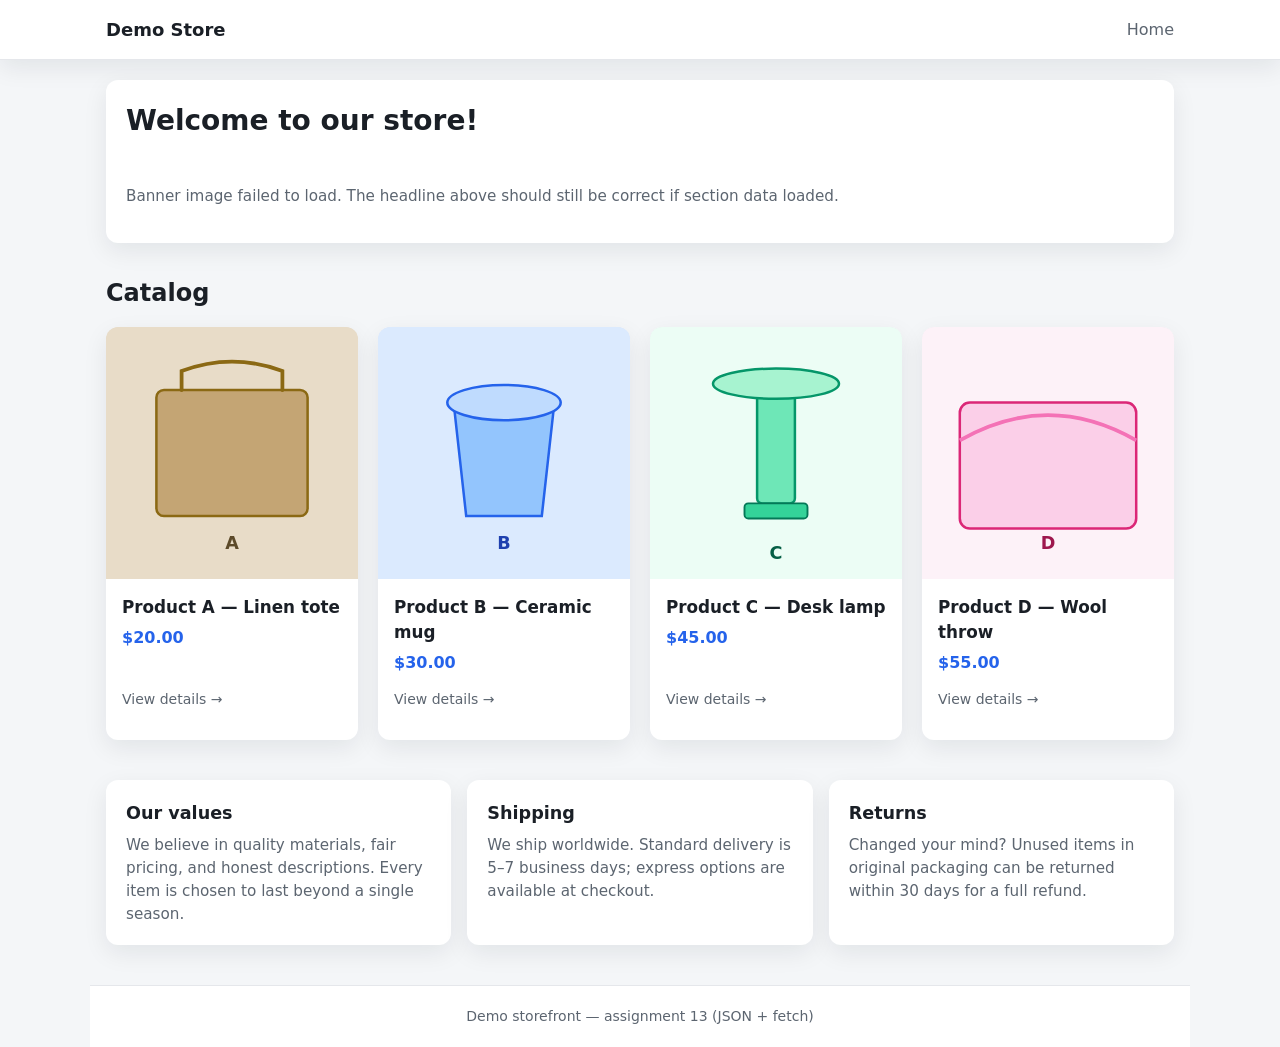
<file: assigment-13/index.html>
<!DOCTYPE html>
<html lang="en">

<head>
    <meta charset="UTF-8">
    <meta name="viewport" content="width=device-width, initial-scale=1.0">
    <title>Store — Home</title>
    <link rel="stylesheet" href="styles/style.css">
    <script src="scripts/common.js"></script>
</head>

<body>
    <a class="skip-link" href="#main-content">Skip to main content</a>
    <div id="global-alerts" class="global-alerts" role="status" aria-live="polite"></div>

    <header class="site-header" id="site-header"></header>

    <main id="main-content">
        <section class="hero" id="hero-root" aria-label="Featured"></section>

        <section class="products-section" aria-labelledby="products-heading">
            <div class="section-head">
                <h1 id="products-heading" class="section-title">Catalog</h1>
            </div>
            <div id="products-grid" class="products-grid"></div>
        </section>

        <section class="info-region" id="info-sections-root" aria-label="Store information"></section>
    </main>

    <footer class="site-footer" id="site-footer"></footer>

    <script src="scripts/home.js"></script>
</body>

</html>
</file>
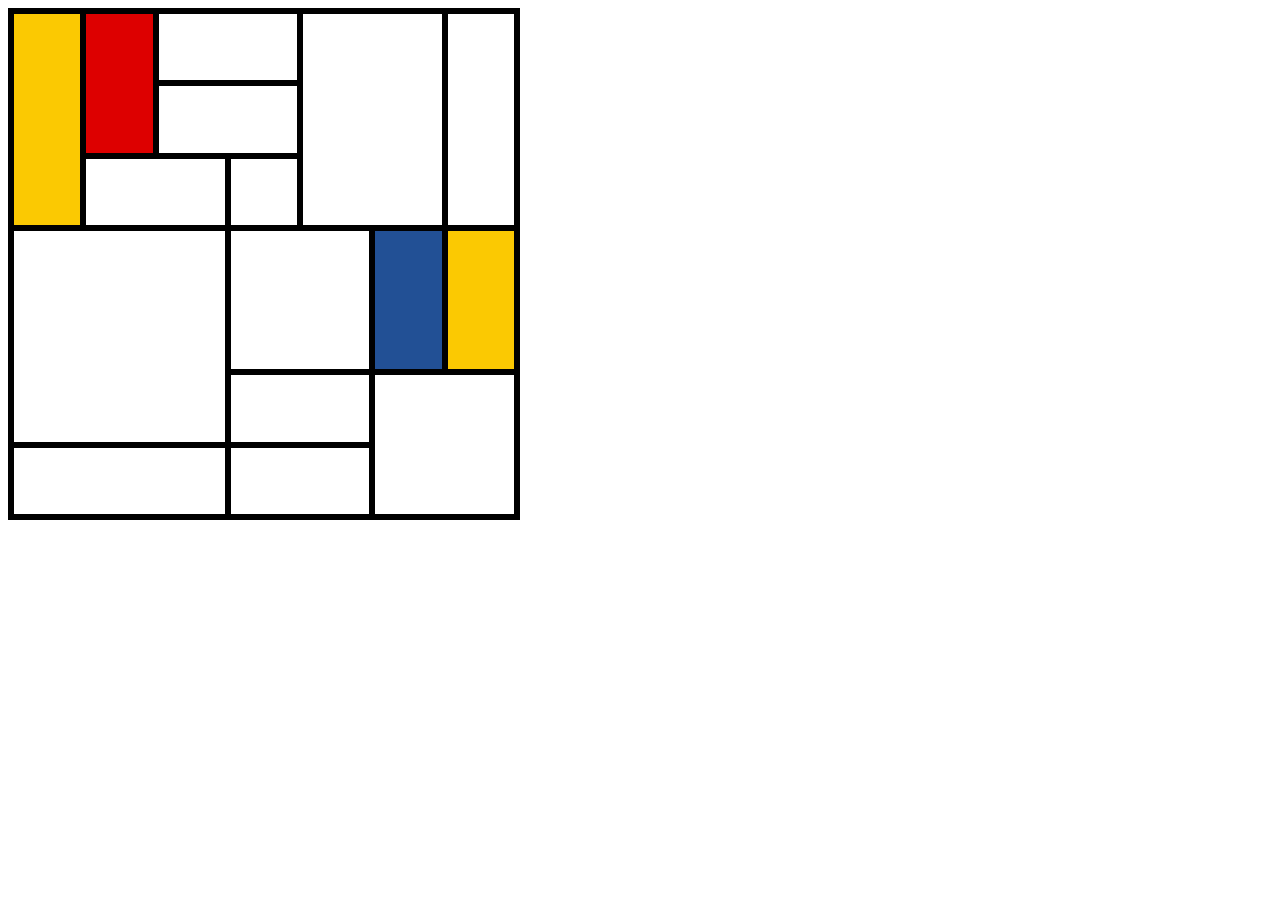
<file: grid/index.html>
<!DOCTYPE html>
<html>

<head>
    <meta charset="UTF-8">
    <title>Grid</title>
    <link rel="stylesheet" href="styles/styles.css">
</head>

<body>
    <div class="container">
        <div class="item item-1"></div>
        <div class="item item-2"></div>
        <div class="item item-3"></div>
        <div class="item item-4"></div>
        <div class="item item-5"></div>
        <div class="item item-6"></div>
        <div class="item item-7"></div>
        <div class="item item-8"></div>
        <div class="item item-9"></div>
        <div class="item item-10"></div>
        <div class="item item-11"></div>
        <div class="item item-12"></div>
        <div class="item item-13"></div>
        <div class="item item-14"></div>
        <div class="item item-15"></div>
        <div class="item item-16"></div>
    </div>
</body>

</html>
</file>
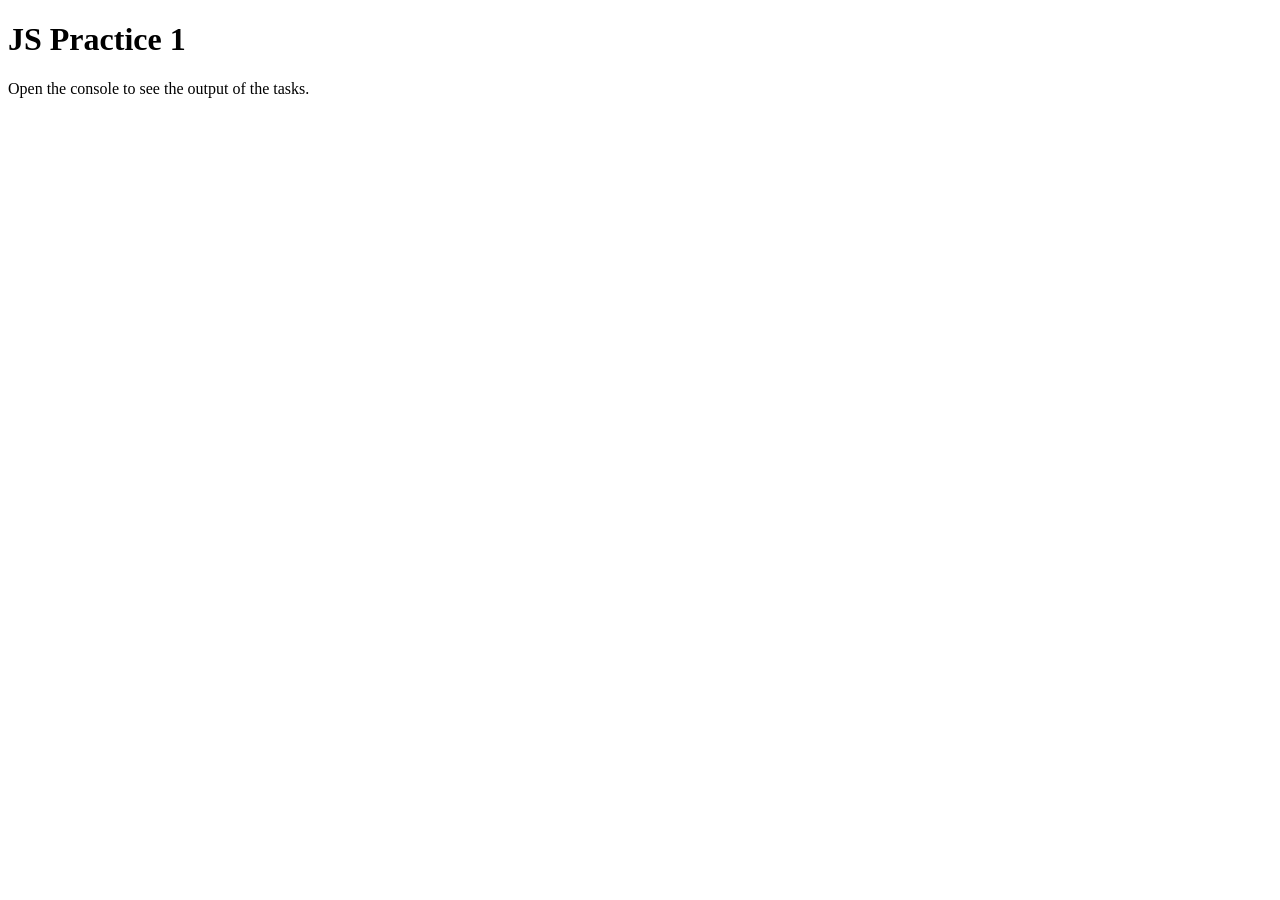
<file: js-practice-1/index.html>
<!DOCTYPE html>
<html>

<head>
    <meta charset="UTF-8">
    <title>Grid</title>
    <script src="scripts/task1.js"></script>
    <script src="scripts/task2.js"></script>
    <script src="scripts/task3.js"></script>
    <script src="scripts/task4.js"></script>
    <script src="scripts/task5.js"></script>
</head>

<body>
    <h1>JS Practice 1</h1>
    <p>Open the console to see the output of the tasks.</p>
</body>

</html>
</file>
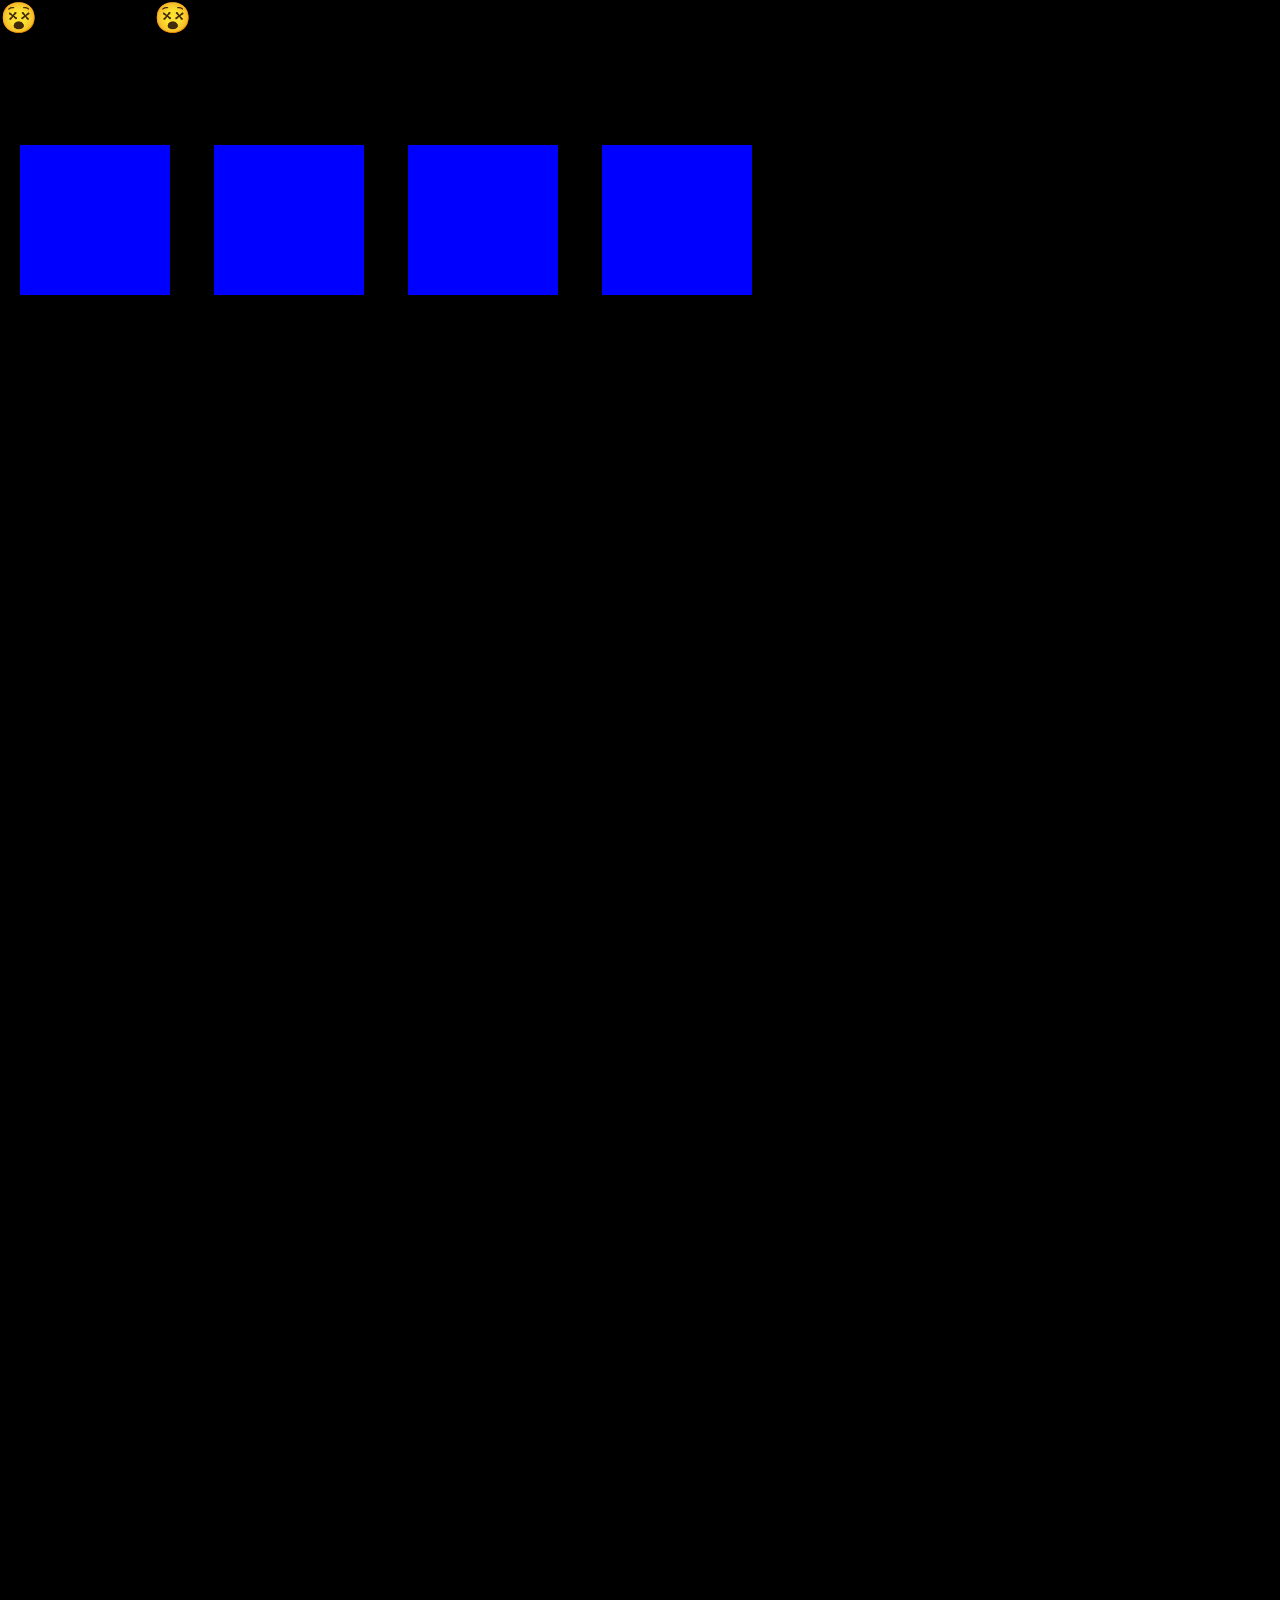
<file: meme-landing/index.html>
<!DOCTYPE html>
<html>

<head>
    <meta charset="UTF-8">
    <title>Animation Hell</title>
    <link rel="stylesheet" href="styles/styles.css">
</head>

<body>
    <div class="floating">😵 CHAOS 😵</div>

    <h1>WELCOME TO ANIMATION HELL</h1>

    <div>
        <div class="box"></div>
        <div class="box"></div>
        <div class="box"></div>
        <div class="box"></div>
    </div>

    <div class="flex">
        <div></div>
        <div></div>
        <div></div>
    </div>

    <p>YOUR EYES WILL REGRET THIS</p>
</body>

</html>
</file>
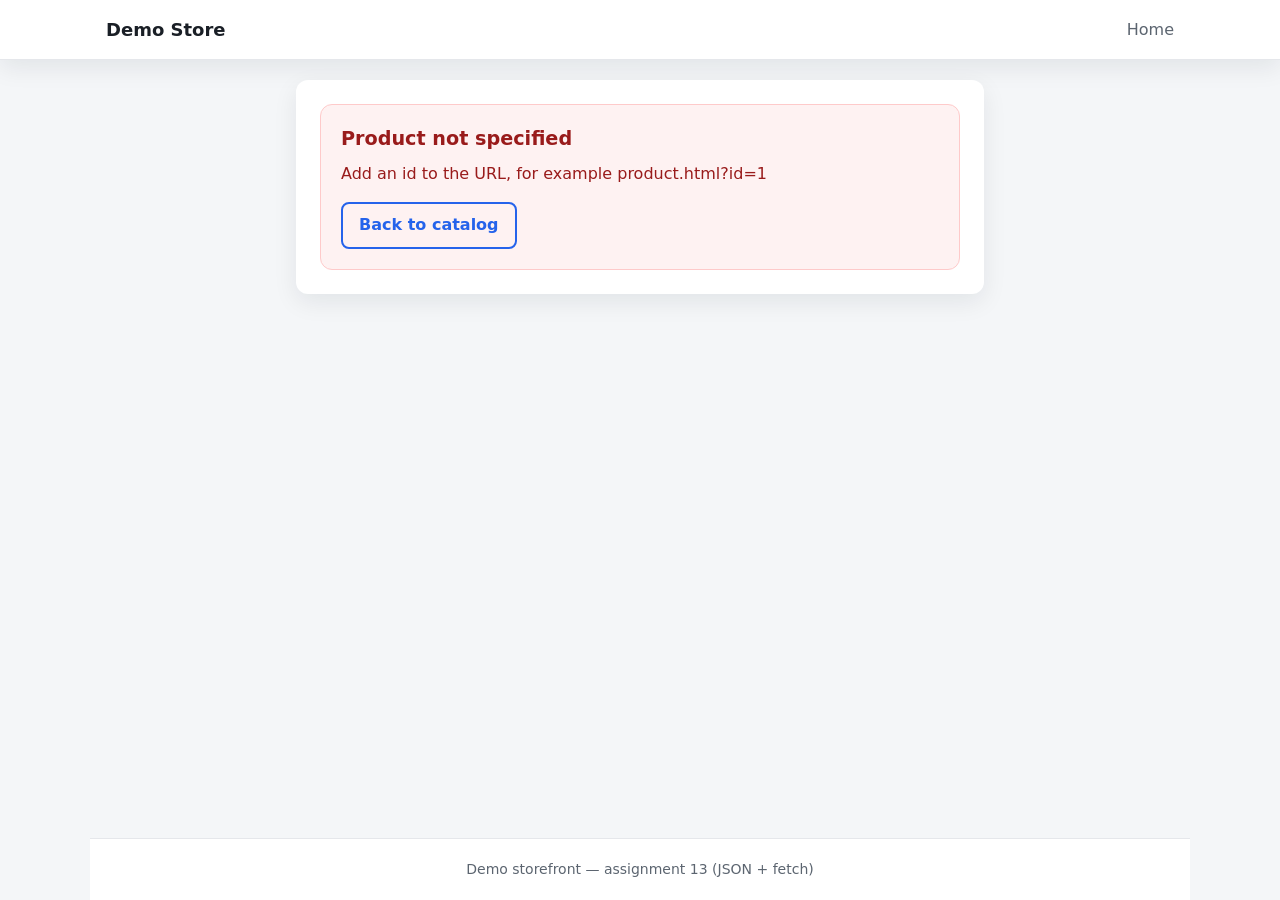
<file: assigment-13/product.html>
<!DOCTYPE html>
<html lang="en">

<head>
    <meta charset="UTF-8">
    <meta name="viewport" content="width=device-width, initial-scale=1.0">
    <title>Product — Store</title>
    <link rel="stylesheet" href="styles/style.css">
    <script src="scripts/common.js"></script>
</head>

<body>
    <a class="skip-link" href="#product-main">Skip to product</a>
    <div id="global-alerts" class="global-alerts" role="alert" aria-live="assertive"></div>

    <header class="site-header" id="site-header"></header>

    <main id="product-main" class="product-page">
        <div id="product-detail-root" class="product-detail-root"></div>
    </main>

    <footer class="site-footer" id="site-footer"></footer>

    <script src="scripts/product-detail.js"></script>
</body>

</html>
</file>
<file: assigment-13/styles/style.css>
*,
*::before,
*::after {
    box-sizing: border-box;
}

:root {
    --bg: #f4f6f8;
    --surface: #ffffff;
    --text: #1a1f26;
    --muted: #5c6570;
    --accent: #2563eb;
    --accent-hover: #1d4ed8;
    --danger-bg: #fef2f2;
    --danger-border: #fecaca;
    --danger-text: #991b1b;
    --radius: 12px;
    --shadow: 0 8px 24px rgba(15, 23, 42, 0.08);
    --max: 1100px;
}

html {
    scroll-behavior: smooth;
}

body {
    margin: 0;
    font-family: system-ui, -apple-system, "Segoe UI", Roboto, Ubuntu, sans-serif;
    background: var(--bg);
    color: var(--text);
    line-height: 1.5;
    min-height: 100vh;
    display: flex;
    flex-direction: column;
}

.skip-link {
    position: absolute;
    left: -9999px;
    z-index: 999;
    padding: 0.75rem 1rem;
    background: var(--accent);
    color: #fff;
    text-decoration: none;
    border-radius: 0 0 var(--radius) 0;
}

.skip-link:focus {
    left: 0;
    top: 0;
}

.global-alerts {
    max-width: var(--max);
    margin: 0 auto;
    padding: 0 1rem;
}

.alert {
    margin: 0.75rem 0 0;
    padding: 0.75rem 1rem;
    border-radius: var(--radius);
    border: 1px solid var(--danger-border);
    background: var(--danger-bg);
    color: var(--danger-text);
    font-size: 0.95rem;
}

.site-header {
    background: var(--surface);
    border-bottom: 1px solid #e5e7eb;
    box-shadow: var(--shadow);
}

.site-header .inner {
    max-width: var(--max);
    margin: 0 auto;
    padding: 1rem;
    display: flex;
    flex-wrap: wrap;
    align-items: center;
    justify-content: space-between;
    gap: 0.75rem;
}

.brand {
    font-weight: 700;
    font-size: 1.125rem;
    color: var(--text);
    text-decoration: none;
}

.brand:hover,
.brand:focus-visible {
    color: var(--accent);
}

.nav-links {
    display: flex;
    gap: 1rem;
    flex-wrap: wrap;
}

.nav-links a {
    color: var(--muted);
    text-decoration: none;
    font-weight: 500;
}

.nav-links a:hover,
.nav-links a:focus-visible {
    color: var(--accent);
}

main {
    flex: 1;
    width: 100%;
    max-width: var(--max);
    margin: 0 auto;
    padding: 1.25rem 1rem 2.5rem;
}

.hero {
    margin-bottom: 2rem;
}

.hero-inner {
    background: var(--surface);
    border-radius: var(--radius);
    overflow: hidden;
    box-shadow: var(--shadow);
}

.hero-title {
    margin: 0;
    padding: 1.25rem 1.25rem 0.5rem;
    font-size: clamp(1.35rem, 2.5vw, 1.75rem);
}

.hero-banner {
    display: block;
    width: 100%;
    height: auto;
    max-height: 220px;
    object-fit: cover;
}

.hero-fallback {
    padding: 1.25rem;
    color: var(--muted);
    font-size: 0.95rem;
}

.section-head {
    margin-bottom: 1rem;
}

.section-title {
    margin: 0;
    font-size: clamp(1.25rem, 2vw, 1.5rem);
}

.products-grid {
    display: grid;
    grid-template-columns: repeat(auto-fill, minmax(240px, 1fr));
    gap: 1.25rem;
}

.product-card {
    background: var(--surface);
    border-radius: var(--radius);
    box-shadow: var(--shadow);
    overflow: hidden;
    display: flex;
    flex-direction: column;
    transition: transform 0.15s ease, box-shadow 0.15s ease;
}

.product-card:hover,
.product-card:focus-within {
    transform: translateY(-2px);
    box-shadow: 0 12px 32px rgba(15, 23, 42, 0.12);
}

.product-card a {
    text-decoration: none;
    color: inherit;
    display: flex;
    flex-direction: column;
    flex: 1;
    outline: none;
}

.product-card a:focus-visible {
    box-shadow: inset 0 0 0 3px var(--accent);
}

.product-card img {
    width: 100%;
    aspect-ratio: 1;
    object-fit: cover;
    background: #e5e7eb;
}

.product-card-img-fallback {
    width: 100%;
    aspect-ratio: 1;
    display: flex;
    align-items: center;
    justify-content: center;
    background: #e5e7eb;
    color: #6b7280;
    font-size: 0.9rem;
    text-align: center;
    padding: 0.75rem;
}

.product-card-body {
    padding: 1rem;
    display: flex;
    flex-direction: column;
    gap: 0.35rem;
    flex: 1;
}

.product-card-title {
    margin: 0;
    font-size: 1.05rem;
    font-weight: 600;
}

.product-card-price {
    margin: 0;
    font-weight: 700;
    color: var(--accent);
}

.product-card-cta {
    margin-top: auto;
    padding-top: 0.5rem;
    font-size: 0.875rem;
    color: var(--muted);
}

.info-region {
    margin-top: 2.5rem;
    display: grid;
    gap: 1rem;
}

@media (min-width: 700px) {
    .info-region {
        grid-template-columns: repeat(2, 1fr);
    }
}

@media (min-width: 960px) {
    .info-region {
        grid-template-columns: repeat(3, 1fr);
    }
}

.info-block {
    background: var(--surface);
    padding: 1.25rem;
    border-radius: var(--radius);
    box-shadow: var(--shadow);
}

.info-block h2 {
    margin: 0 0 0.5rem;
    font-size: 1.1rem;
}

.info-block p {
    margin: 0;
    color: var(--muted);
    font-size: 0.95rem;
}

.info-fallback {
    grid-column: 1 / -1;
    padding: 1rem;
    background: #fffbeb;
    border: 1px solid #fde68a;
    border-radius: var(--radius);
    color: #92400e;
}

.site-footer .inner {
    max-width: var(--max);
    margin: 0 auto;
    padding: 1.25rem 1rem;
    text-align: center;
    color: var(--muted);
    font-size: 0.875rem;
    border-top: 1px solid #e5e7eb;
    background: var(--surface);
}

.product-page {
    max-width: 720px;
}

.product-detail-root {
    background: var(--surface);
    border-radius: var(--radius);
    box-shadow: var(--shadow);
    padding: 1.5rem;
}

.product-detail-root img {
    width: 100%;
    max-height: 360px;
    object-fit: contain;
    border-radius: var(--radius);
    background: #f3f4f6;
}

.product-detail-root h1 {
    margin: 1rem 0 0.5rem;
    font-size: clamp(1.35rem, 3vw, 1.75rem);
}

.product-detail-root .price {
    font-size: 1.25rem;
    font-weight: 700;
    color: var(--accent);
    margin: 0 0 1rem;
}

.product-detail-root .description {
    color: var(--muted);
    margin: 0 0 1.25rem;
}

.btn {
    display: inline-block;
    padding: 0.6rem 1rem;
    border-radius: 8px;
    background: var(--accent);
    color: #fff;
    text-decoration: none;
    font-weight: 600;
    border: none;
    cursor: pointer;
    font-size: 1rem;
}

.btn:hover,
.btn:focus-visible {
    background: var(--accent-hover);
}

.btn-secondary {
    background: transparent;
    color: var(--accent);
    border: 2px solid var(--accent);
}

.btn-secondary:hover,
.btn-secondary:focus-visible {
    background: #eff6ff;
}

.error-block {
    padding: 1.25rem;
    border-radius: var(--radius);
    border: 1px solid var(--danger-border);
    background: var(--danger-bg);
    color: var(--danger-text);
}

.error-block h1 {
    margin: 0 0 0.5rem;
    font-size: 1.2rem;
}

.error-block p {
    margin: 0 0 1rem;
}
</file>
<file: grid/styles/styles.css>
body {
    --size: 500px;
}

.container {
    width: var(--size);
    height: var(--size);

    display: grid;
    grid-template-columns: repeat(7, 1fr);
    grid-template-rows: repeat(7, 1fr);

    gap: 6px;
    padding: 6px;
    background: black;
}

.item {
    background: white;
}

.item-1 {
    grid-column: 1;
    grid-row: 1 / 4;

    background: #FBC902;
}

.item-2 {
    grid-column: 2;
    grid-row: 1 / 3;

    background: #DD0000;
}

.item-3 {
    grid-column: 3 / 5;
    grid-row: 1;
}

.item-4 {
    grid-column: 5 / 7;
    grid-row: 1 / 4;
}

.item-5 {
    grid-column: 7;
    grid-row: 1 / 4;
}

.item-6 {
    grid-column: 3 / 5;
    grid-row: 2;
}

.item-7 {
    grid-column: 2 / 4;
    grid-row: 3;
}

.item-8 {
    grid-column: 1 / 4;
    grid-row: 4 / 7;
}

.item-9 {
    grid-column: 4 / 6;
    grid-row: 4 / 6;
}

.item-10 {
    grid-column: 6;
    grid-row: 4 / 6;

    background: #225095;
}

.item-11 {
    grid-column: 7;
    grid-row: 4 / 6;

    background: #FBC902;
}

.item-12 {
    grid-column: 1 / 4;
    grid-row: 7;
}

.item-13 {
    grid-column: 4 / 6;
    grid-row: 6;
}

.item-14 {
    grid-column: 4 / 6;
    grid-row: 7;
}

.item-15 {
    grid-column: 6 / 8;
    grid-row: 6 / 8;
}

.item-16 {
    grid-column: 4;
    grid-row: 3;
}
</file>
<file: meme-landing/styles/styles.css>
* {
    box-sizing: border-box;
    transition: all 0.2s linear;
}

body {
    margin: 0;
    height: 200vh;
    background: black;
    animation: bgFlash 1s infinite alternate;
}

@keyframes bgFlash {
    0% {
        background: red;
    }

    25% {
        background: yellow;
    }

    50% {
        background: lime;
    }

    75% {
        background: cyan;
    }

    100% {
        background: magenta;
    }
}

h1 {
    font-size: 50px;
    text-align: center;
    animation: spin 2s infinite linear, shake 0.2s infinite;
}

@keyframes spin {
    from {
        transform: rotate(0deg);
    }

    to {
        transform: rotate(360deg);
    }
}

@keyframes shake {
    0% {
        transform: translate(0, 0);
    }

    25% {
        transform: translate(5px, -5px);
    }

    50% {
        transform: translate(-5px, 5px);
    }

    75% {
        transform: translate(5px, 5px);
    }

    100% {
        transform: translate(-5px, -5px);
    }
}

.box {
    width: 150px;
    height: 150px;
    margin: 20px;
    display: inline-block;
    background: blue;
    animation: crazyMove 3s infinite alternate, colorShift 0.5s infinite;
}

@keyframes crazyMove {
    0% {
        transform: translate(0, 0) rotate(0deg) scale(1);
    }

    50% {
        transform: translate(200px, 50px) rotate(180deg) scale(0.5);
    }

    100% {
        transform: translate(-200px, -50px) rotate(360deg) scale(2);
    }
}

@keyframes colorShift {
    0% {
        background: red;
    }

    20% {
        background: orange;
    }

    40% {
        background: yellow;
    }

    60% {
        background: green;
    }

    80% {
        background: blue;
    }

    100% {
        background: purple;
    }
}

.box:hover {
    transform: scale(3) rotate(720deg);
    background: white;
}

.floating {
    position: fixed;
    top: 0;
    left: 0;
    font-size: 30px;
    animation: bounce 1s infinite;
}

@keyframes bounce {

    0%,
    100% {
        top: 0;
        left: 0;
    }

    25% {
        top: 80%;
        left: 10%;
    }

    50% {
        top: 40%;
        left: 80%;
    }

    75% {
        top: 10%;
        left: 50%;
    }
}

.flex {
    display: flex;
    flex-wrap: wrap;
}

.flex div {
    flex-grow: 1;
    height: 100px;
    animation: skewing 0.3s infinite alternate;
}

@keyframes skewing {
    from {
        transform: skew(0deg);
    }

    to {
        transform: skew(40deg);
    }
}

p {
    font-size: 40px;
    animation: blink 0.1s infinite;
}

@keyframes blink {

    0%,
    100% {
        opacity: 1;
    }

    50% {
        opacity: 0;
    }
}

@media (max-width: 800px) {
    body {
        animation: bgFlash 0.2s infinite;
    }

    .box {
        animation-duration: 0.2s;
    }
}

@media (max-width: 500px) {
    h1 {
        font-size: 10px;
    }

    * {
        animation-duration: 0.05s !important;
    }
}
</file>
